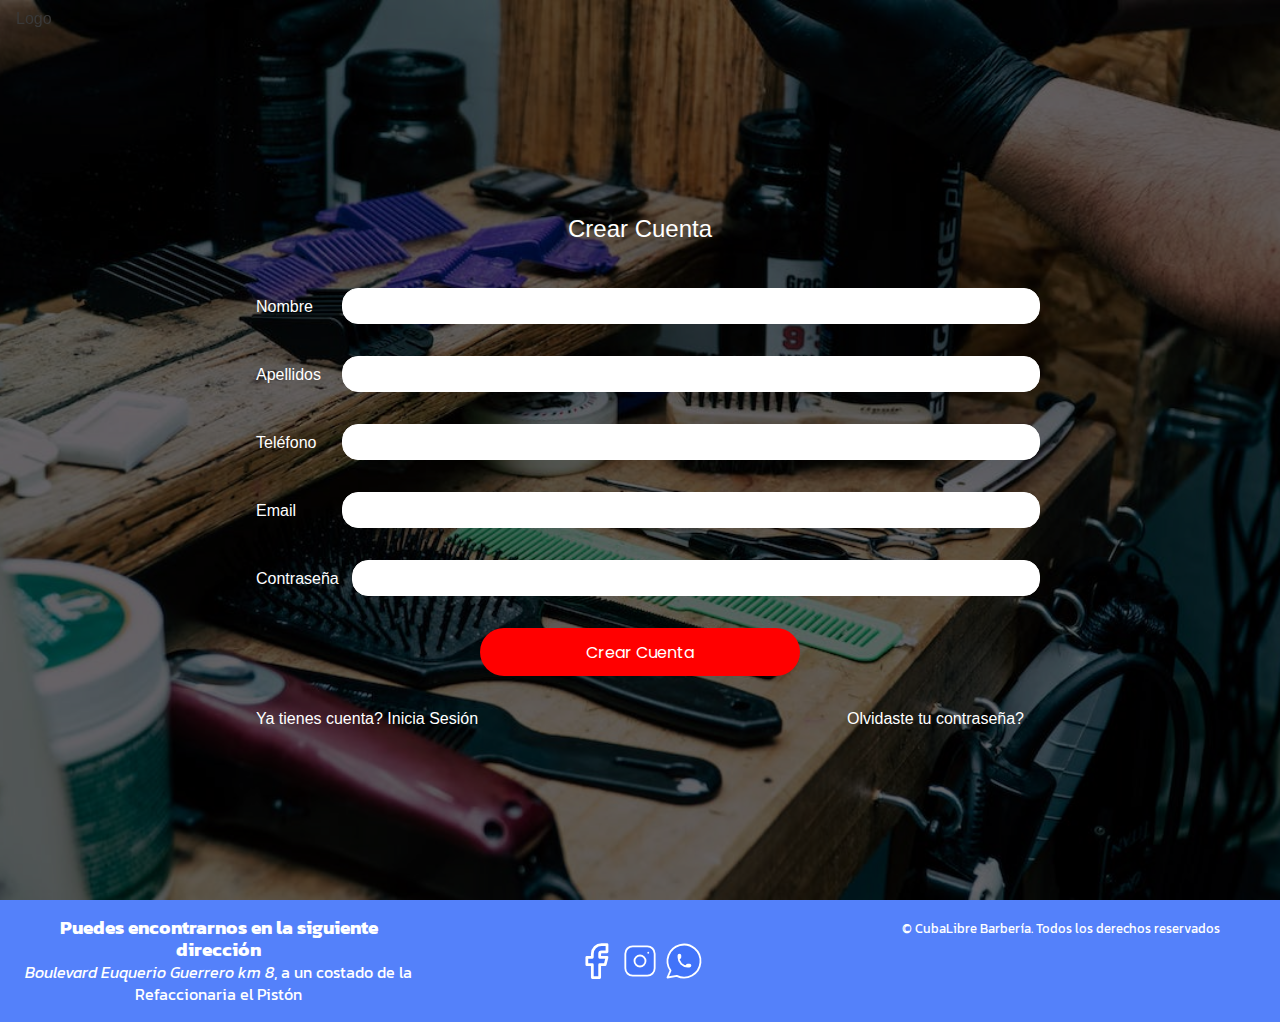
<file: pages/registro.html>
<!DOCTYPE html>
<html lang="en">
  <head>
    <meta charset="UTF-8" />
    <meta http-equiv="X-UA-Compatible" content="IE=edge" />
    <meta name="viewport" content="width=device-width, initial-scale=1.0" />

    <link rel="stylesheet" href="../css/style.css" />

    <title>Registro</title>
  </head>

  <body>
    <header class="header">
      <div class="header__logo">Logo</div>

      <!-- hacer logo de barberia -->
      <div class="header-right">
        <button class="menu-btn">
          <svg
            xmlns="http://www.w3.org/2000/svg"
            width="24"
            height="24"
            viewBox="0 0 24 24"
          >
            <path d="M4 6H20V8H4zM4 11H20V13H4zM4 16H20V18H4z" />
          </svg>
          <svg
            class="none"
            xmlns="http://www.w3.org/2000/svg"
            width="24"
            height="24"
            viewBox="0 0 24 24"
          >
            <path
              d="M16.192 6.344L11.949 10.586 7.707 6.344 6.293 7.758 10.535 12 6.293 16.242 7.707 17.656 11.949 13.414 16.192 17.656 17.606 16.242 13.364 12 17.606 7.758z"
            />
          </svg>
        </button>
      </div>
    </header>
    <main>
      <div class="imagen-ppal">
        <div class="imagen-ppal__opacity">
          <div class="acceso">
            <h2>Crear Cuenta</h2>

            <form class="form-sesion" id="form_register" action="#">
              <div class="form-sesion__nombre">
                <label for="nombre">Nombre</label>
                <input
                  type="text"
                  name="nombre"
                  id="nombre"
                  title="Nombre sólo acepta letras"
                  pattern="^[A-Za-zÑñÁáÉéÍíÓóÚúÜü\s]+$"
                  required
                />
              </div>
              <div class="form-sesion__apellido">
                <label for="apellido">Apellidos</label>
                <input
                  type="text"
                  name="apellido"
                  id="apellido"
                  title="Apellidos sólo acepta letras y espacios en blanco"
                  pattern="^[A-Za-zÑñÁáÉéÍíÓóÚúÜü\s]+$"
                  required
                />
              </div>
              <div class="form-sesion__phone">
                <label for="telefono">Teléfono</label>
                <input type="number" name="telefono" id="telefono" required />
              </div>
              <div class="form-sesion__email">
                <label for="email">Email</label>
                <input
                  type="email"
                  name="email"
                  id="email"
                  title="Email incorrecto"
                  pattern="^[a-z0-9]+(\.[_a-z0-9]+)*@[a-z0-9-]+(\.[a-z0-9-]+)*(\.[a-z]{2,15})$"
                  required
                />
              </div>

              <div class="form-sesion__password">
                <label for="password">Contraseña</label>
                <input type="password" name="password" id="password" required />
              </div>

              <div class="form-loader text-center none">
                <img src="../assets/img/loader.svg" alt="Enviando..." />
              </div>
              <div class="msg none"></div>

              <div class="form-sesion__enviar">
                <input class="btn centrar" type="submit" value="Crear Cuenta" />
              </div>
            </form>
            <div class="crear-cuenta">
              <p>Ya tienes cuenta? <a href="./sesion.html">Inicia Sesión</a></p>
              <a href="#">Olvidaste tu contraseña?</a>
            </div>
          </div>

          <article id="gracias" class="modal opacity">
            <div class="modal-content">
              <article class="form-sesion-response opacity">
                <h3>¡Muchas Gracias por registrarse!</h3>
                <svg
                  xmlns="http://www.w3.org/2000/svg"
                  width="24"
                  height="24"
                  viewBox="0 0 24 24"
                >
                  <path d="M12,18c4,0,5-4,5-4H7C7,14,8,18,12,18z" />
                  <path
                    d="M12,2C6.486,2,2,6.486,2,12c0,5.514,4.486,10,10,10s10-4.486,10-10C22,6.486,17.514,2,12,2z M12,20c-4.411,0-8-3.589-8-8 s3.589-8,8-8s8,3.589,8,8S16.411,20,12,20z"
                  />
                  <path
                    d="M13 12l2 .012C15.012 11.55 15.194 11 16 11s.988.55 1 1h2c0-1.206-.799-3-3-3S13 10.794 13 12zM8 11c.806 0 .988.55 1 1h2c0-1.206-.799-3-3-3s-3 1.794-3 3l2 .012C7.012 11.55 7.194 11 8 11z"
                  />
                </svg>
              </article>
            </div>
          </article>
        </div>
      </div>
    </main>
    <footer class="footer">
      <div class="footer__dir">
        <h3>Puedes encontrarnos en la siguiente dirección</h3>
        <p>
          <a href="#">Boulevard Euquerio Guerrero km 8</a>, a un costado de la
          Refaccionaria el Pistón
        </p>
      </div>
      <div class="footer__redes">
        <a href="#">
          <svg
            xmlns="http://www.w3.org/2000/svg"
            class="icon icon-tabler icon-tabler-brand-facebook"
            width="44"
            height="44"
            viewBox="0 0 24 24"
            stroke-width="1.5"
            stroke="#ffffff"
            fill="none"
            stroke-linecap="round"
            stroke-linejoin="round"
          >
            <path stroke="none" d="M0 0h24v24H0z" fill="none" />
            <path
              d="M7 10v4h3v7h4v-7h3l1 -4h-4v-2a1 1 0 0 1 1 -1h3v-4h-3a5 5 0 0 0 -5 5v2h-3"
            />
          </svg>
        </a>
        <a href="#">
          <svg
            xmlns="http://www.w3.org/2000/svg"
            class="icon icon-tabler icon-tabler-brand-instagram"
            width="44"
            height="44"
            viewBox="0 0 24 24"
            stroke-width="1"
            stroke="#ffffff"
            fill="none"
            stroke-linecap="round"
            stroke-linejoin="round"
          >
            <path stroke="none" d="M0 0h24v24H0z" fill="none" />
            <rect x="4" y="4" width="16" height="16" rx="4" />
            <circle cx="12" cy="12" r="3" />
            <line x1="16.5" y1="7.5" x2="16.5" y2="7.501" />
          </svg>
        </a>

        <a href="#">
          <svg
            xmlns="http://www.w3.org/2000/svg"
            class="icon icon-tabler icon-tabler-brand-whatsapp"
            width="44"
            height="44"
            viewBox="0 0 24 24"
            stroke-width="1"
            stroke="#ffffff"
            fill="none"
            stroke-linecap="round"
            stroke-linejoin="round"
          >
            <path stroke="none" d="M0 0h24v24H0z" fill="none" />
            <path d="M3 21l1.65 -3.8a9 9 0 1 1 3.4 2.9l-5.05 .9" />
            <path
              d="M9 10a0.5 .5 0 0 0 1 0v-1a0.5 .5 0 0 0 -1 0v1a5 5 0 0 0 5 5h1a0.5 .5 0 0 0 0 -1h-1a0.5 .5 0 0 0 0 1"
            />
          </svg>
        </a>
      </div>
      <div class="footer__derechos">
        <small> &copy; CubaLibre Barbería. Todos los derechos reservados</small>
      </div>
    </footer>

    <script src="../js/registro.js" type="module"></script>
  </body>
</html>
</file>
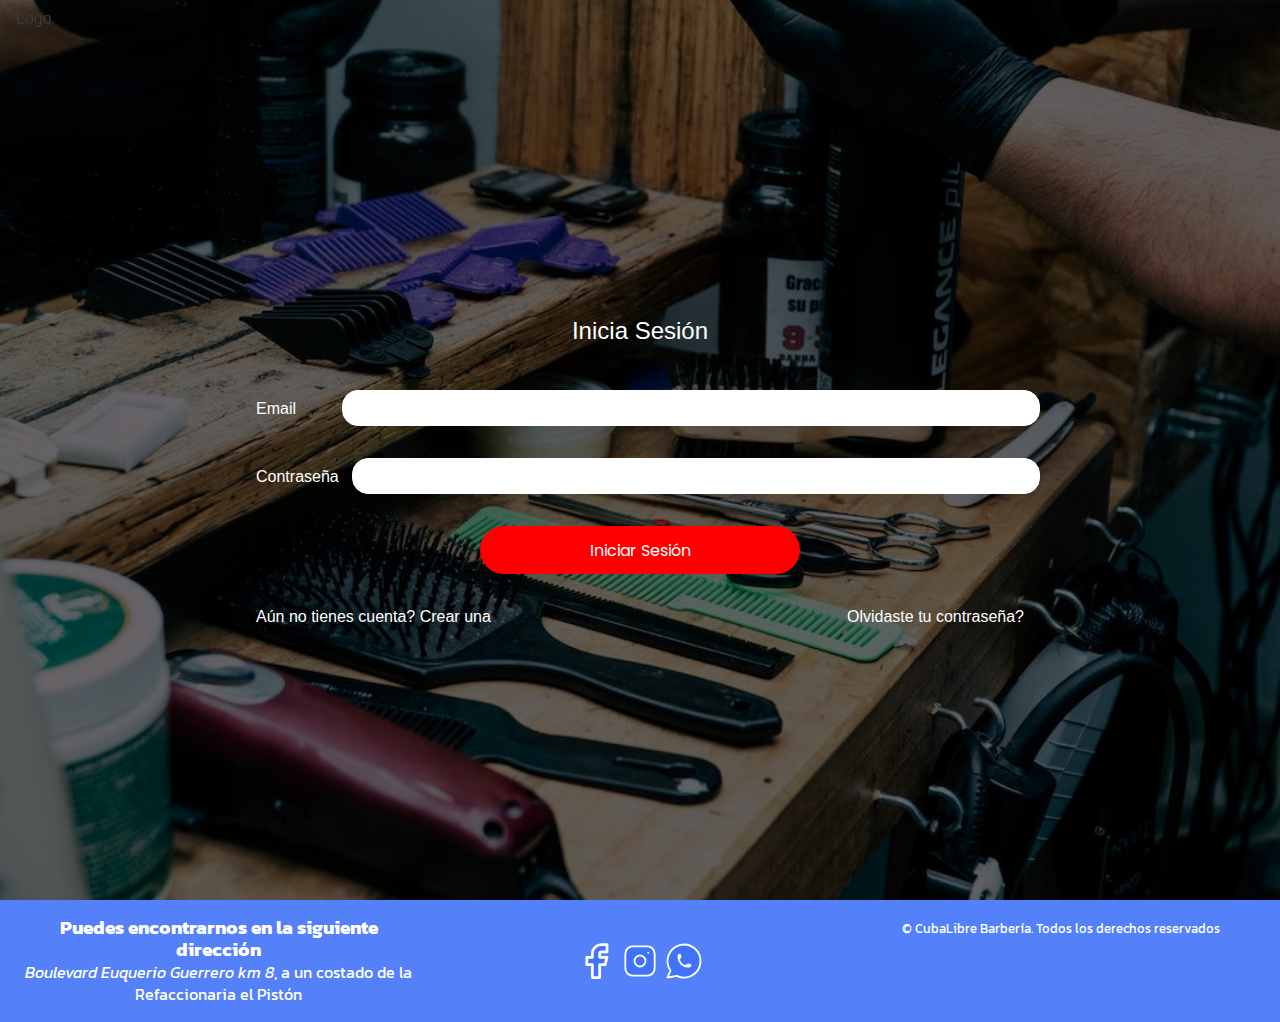
<file: pages/sesion.html>
<!DOCTYPE html>
<html lang="en">
  <head>
    <meta charset="UTF-8" />
    <meta http-equiv="X-UA-Compatible" content="IE=edge" />
    <meta name="viewport" content="width=device-width, initial-scale=1.0" />

    <link rel="stylesheet" href="../css/style.css" />

    <title>Iniciar Sesión</title>
  </head>

  <body>
    <header class="header">
      <div class="header__logo">Logo</div>

      <!-- hacer logo de barberia -->
      <div class="header-right">
        <button class="menu-btn">
          <svg
            xmlns="http://www.w3.org/2000/svg"
            width="24"
            height="24"
            viewBox="0 0 24 24"
          >
            <path d="M4 6H20V8H4zM4 11H20V13H4zM4 16H20V18H4z" />
          </svg>
          <svg
            class="none"
            xmlns="http://www.w3.org/2000/svg"
            width="24"
            height="24"
            viewBox="0 0 24 24"
          >
            <path
              d="M16.192 6.344L11.949 10.586 7.707 6.344 6.293 7.758 10.535 12 6.293 16.242 7.707 17.656 11.949 13.414 16.192 17.656 17.606 16.242 13.364 12 17.606 7.758z"
            />
          </svg>
        </button>
        <!-- <nav class="nav">
        <ul class="nav__list">
          <li><a  href="../index.html">Inicio</a></li>
          <li><a href="./pages/citas.html">Citas</a></li>
          <li><a href="./pages/tienda.html">Tienda</a></li>
          <li><a href="./pages/contacto.html">Contáctanos</a></li>
             </ul> -->
      </div>
    </header>
    <main>
      <div class="imagen-ppal">
        <div class="imagen-ppal__opacity">
          <div class="acceso">
            <h2>Inicia Sesión</h2>

            <form class="form-sesion" id="sesion-form" action="#">
              <div class="form-sesion__email">
                <label for="email">Email</label>
                <input
                  type="email"
                  name="email"
                  id="email"
                  title="Email incorrecto"
                  pattern="^[a-z0-9]+(\.[_a-z0-9]+)*@[a-z0-9-]+(\.[a-z0-9-]+)*(\.[a-z]{2,15})$"
                  required
                />
              </div>
              <div class="msg msg1 none"><h3>Usuario no encontrado</h3></div>
              <div class="form-sesion__password">
                <label for="password">Contraseña</label>
                <input type="password" name="password" id="password" required />
              </div>

              <div class="form-loader text-center none">
                <img src="../assets/img/loader.svg" alt="Enviando..." />
              </div>

              <div class="msg msg2 none"><h3>Contraseña Incorrecta</h3></div>
              <div class="msg msg3 none">
                <h3>
                  NO EXISTE NADIE REGISTRADO CON ESE EMAIL. POR FAVOR CREE UNA
                  CUENTA
                </h3>
              </div>
              <div class="form-sesion__enviar">
                <input
                  class="btn centrar"
                  type="submit"
                  value="Iniciar Sesión"
                />
              </div>
            </form>
            <div class="crear-cuenta">
              <p>
                Aún no tienes cuenta? <a href="./registro.html">Crear una</a>
              </p>
              <a href="#">Olvidaste tu contraseña?</a>
            </div>
          </div>

          <article id="bienvenido" class="modal opacity">
            <div class="modal-content">
              <article class="form-sesion-response opacity"></article>
            </div>
          </article>
        </div>
      </div>
    </main>
    <footer class="footer">
      <div class="footer__dir">
        <h3>Puedes encontrarnos en la siguiente dirección</h3>
        <p>
          <a href="#">Boulevard Euquerio Guerrero km 8</a>, a un costado de la
          Refaccionaria el Pistón
        </p>
      </div>
      <div class="footer__redes">
        <a href="#">
          <svg
            xmlns="http://www.w3.org/2000/svg"
            class="icon icon-tabler icon-tabler-brand-facebook"
            width="44"
            height="44"
            viewBox="0 0 24 24"
            stroke-width="1.5"
            stroke="#ffffff"
            fill="none"
            stroke-linecap="round"
            stroke-linejoin="round"
          >
            <path stroke="none" d="M0 0h24v24H0z" fill="none" />
            <path
              d="M7 10v4h3v7h4v-7h3l1 -4h-4v-2a1 1 0 0 1 1 -1h3v-4h-3a5 5 0 0 0 -5 5v2h-3"
            />
          </svg>
        </a>
        <a href="#">
          <svg
            xmlns="http://www.w3.org/2000/svg"
            class="icon icon-tabler icon-tabler-brand-instagram"
            width="44"
            height="44"
            viewBox="0 0 24 24"
            stroke-width="1"
            stroke="#ffffff"
            fill="none"
            stroke-linecap="round"
            stroke-linejoin="round"
          >
            <path stroke="none" d="M0 0h24v24H0z" fill="none" />
            <rect x="4" y="4" width="16" height="16" rx="4" />
            <circle cx="12" cy="12" r="3" />
            <line x1="16.5" y1="7.5" x2="16.5" y2="7.501" />
          </svg>
        </a>

        <a href="#">
          <svg
            xmlns="http://www.w3.org/2000/svg"
            class="icon icon-tabler icon-tabler-brand-whatsapp"
            width="44"
            height="44"
            viewBox="0 0 24 24"
            stroke-width="1"
            stroke="#ffffff"
            fill="none"
            stroke-linecap="round"
            stroke-linejoin="round"
          >
            <path stroke="none" d="M0 0h24v24H0z" fill="none" />
            <path d="M3 21l1.65 -3.8a9 9 0 1 1 3.4 2.9l-5.05 .9" />
            <path
              d="M9 10a0.5 .5 0 0 0 1 0v-1a0.5 .5 0 0 0 -1 0v1a5 5 0 0 0 5 5h1a0.5 .5 0 0 0 0 -1h-1a0.5 .5 0 0 0 0 1"
            />
          </svg>
        </a>
      </div>
      <div class="footer__derechos">
        <small> &copy; CubaLibre Barbería. Todos los derechos reservados</small>
      </div>
    </footer>

    <script src="../js/sesion.js" type="module"></script>
  </body>
</html>
</file>
<file: css/style.css>
@charset "UTF-8";
@import url("https://fonts.googleapis.com/css2?family=Kanit&display=swap");
@import url("https://fonts.googleapis.com/css2?family=Poppins:wght@700&display=swap");
@import url("https://fonts.googleapis.com/css2?family=Lobster&display=swap");
@import url("https://fonts.googleapis.com/css2?family=Rajdhani&display=swap");
:root {
  --negro: #393939;
  /* Tipografía */
  --tipo-principal: Helvetica, Arial, sans-serif;
  --tipo-secundaria: Verdana;
}

/* Reseteamos los margin y paddings de todas las etiquetas */
* {
  margin: 0;
  padding: 0;
  border: 0;
  box-sizing: border-box;
  vertical-align: baseline;
}

/* Evitamos problemas con las imagenes */
img,
picture,
video,
iframe,
figure {
  max-width: 100%;
  width: 100%;
  display: block;
  /* opcional */
  -o-object-fit: cover;
     object-fit: cover;
  /* opcional */
  -o-object-position: center center;
     object-position: center center;
}

/* Reseteamos los enlaces para funcionar como cajas... */
a {
  display: block;
  text-decoration: none;
  color: inherit;
  font-size: inherit;
}

/* ... excepto los que se encuentran en párrafos */
p a {
  display: inline;
}

/* Quitamos los puntos de los <li> */
li {
  list-style-type: none;
  font-size: 1.2rem;
  font-weight: bold;
}

/* Configuramos anclas suaves */
html {
  scroll-behavior: smooth;
}

/* Desactivamos estilos por defecto de las principales etiquetas de texto */
h1 {
  font-size: 2.5em;
}

h1,
h2,
h3,
h4,
h5,
h6,
p,
span,
a,
strong,
blockquote,
i,
b,
u,
em {
  font-weight: inherit;
  font-style: inherit;
  text-decoration: none;
  color: inherit;
}

/* Evitamos problemas con los pseudoelementos de quotes */
blockquote:before,
blockquote:after,
q:before,
q:after {
  content: "";
  content: none;
}

/* Configuramos el texto que seleccionamos */
::-moz-selection {
  background-color: var(--negro);
  color: var(--blanco);
}
::selection {
  background-color: var(--negro);
  color: var(--blanco);
}

/* Nivelamos problemas de tipografías y colocación de formularios */
form,
input,
textarea,
select,
button,
label {
  font-family: inherit;
  font-size: inherit;
  -webkit-hyphens: auto;
          hyphens: auto;
  background-color: transparent;
  color: inherit;
  display: block;
  /* opcional */
  -webkit-appearance: none;
     -moz-appearance: none;
          appearance: none;
}

/* Reseteamos las tablas */
table,
tr,
td {
  border-collapse: collapse;
  border-spacing: 0;
}

/* Evitamos problemas con los SVG */
svg {
  width: 100%;
  display: block;
  fill: currentColor;
}

/* (Probándolo, no usar en producción) En el caso de añadir una  */
/* p svg{
  display: inline;
  width: initial;
} */
/* Configuramos la tipografía para toda la web */
body {
  min-height: 100vh;
  font-size: 100%;
  font-family: var(--tipo-principal);
  color: var(--negro);
  /* opcional */
  line-height: 1.4em;
  /* opcional */
  -webkit-hyphens: auto;
          hyphens: auto;
  /* opcional */
  font-smooth: always;
  /* opcional */
  -webkit-font-smoothing: antialiased;
  /* opcional */
  -moz-osx-font-smoothing: grayscale;
}

.menu-btn {
  margin-right: 1rem;
  cursor: pointer;
}
.menu-btn svg {
  fill: #ffffff;
  height: 2.5em;
  width: 2.5em;
  transition: all 0.4s ease;
}
.menu-btn svg:hover {
  fill: #ff0000;
}

.btn {
  font-family: "Poppins", sans-serif;
  background-color: #ff0000;
  color: #ffffff;
  transition: all 0.8s ease;
  width: 10em;
  height: 3em;
  border-radius: 33px;
  cursor: pointer;
}
.btn:hover {
  background-color: #ffffff;
  color: #ff0000;
}

.btn-reserva {
  display: flex;
  align-items: center;
  justify-content: center;
  font-size: 1.5rem;
  /* font-family: ; */
  font-weight: bold;
}
.btn-reserva span {
  margin-left: 1rem;
  color: #ff0000;
  opacity: 0;
  transition: all 0.5s ease;
}
.btn-reserva:hover span {
  opacity: 1;
}

.contenedor-cita {
  font-family: "Rajdhani", sans-serif;
  color: #ffffff;
  width: 90%;
  margin-left: auto;
  margin-right: auto;
  display: flex;
  flex-direction: column;
  align-items: center;
  justify-content: center;
  transition: all 0.5s ease;
}

.cita {
  display: flex;
  flex-direction: column;
  align-items: center;
  justify-content: center;
}

.cita-encabezado {
  font-family: "Lobster", cursive;
  height: 8rem;
  display: flex;
  flex-direction: column;
  align-items: center;
  justify-content: space-around;
}

.crear-cita {
  font-size: 1.7rem;
}

.usuario-citas {
  width: 100%;
  display: flex;
  justify-content: space-around;
}

.usuario-sesion {
  font-size: 1rem;
  font-weight: 1000;
  transition: all 0.5s ease;
  cursor: pointer;
}
.usuario-sesion:hover {
  color: #ff0000;
}

.cita-selector {
  margin-top: 1rem;
  width: 95%;
  margin-left: auto;
  margin-right: auto;
}
.cita-selector ul {
  background-color: #ffffff;
  width: 100%;
  display: grid;
  grid-template-columns: repeat(3, 1fr);
}
.cita-selector ul li {
  color: #ff0000;
  border: 2px solid #ff0000;
  display: flex;
  justify-content: center;
}
.cita-selector ul li:hover {
  background-color: #4173f9;
  color: #ffffff;
  transition: all 0.5s ease;
}
.cita-selector ul li button {
  width: 100%;
  font-size: 1rem;
  font-weight: bold;
}
.cita-selector ul li button:hover {
  cursor: pointer;
}

.contenedor-cita__servicios {
  margin-top: 1rem;
}
.contenedor-cita__servicios h2,
.contenedor-cita__servicios p {
  text-align: center;
}

.bloque-servicios {
  margin-top: 1rem;
  display: grid;
  grid-template-columns: repeat(3, 1fr);
  -moz-column-gap: 1rem;
       column-gap: 1rem;
  row-gap: 1rem;
}
.bloque-servicios__servicio {
  background-color: #ffffff;
  display: flex;
  flex-direction: column;
  align-items: center;
  justify-content: space-around;
  height: 6em;
  /*   border: 2px solid map-get($colors, red-color); */
  border-radius: 18px;
}
.bloque-servicios__servicio h3 {
  color: #4173f9;
  text-align: center;
  font-size: 1rem;
}
.bloque-servicios__servicio strong {
  font-weight: bold;
  font-size: 1.1rem;
  color: #4173f9;
  text-align: center;
}
.bloque-servicios__servicio:hover {
  background-color: #4173f9;
  transition: all 0.5s ease;
  cursor: pointer;
}
.bloque-servicios__servicio:hover h3 {
  color: #ffffff;
}
.bloque-servicios__servicio:hover strong {
  color: #ffffff;
}

.contenedor-cita__info-cita {
  width: 100%;
  margin-top: 1rem;
}
.contenedor-cita__info-cita h2,
.contenedor-cita__info-cita p {
  text-align: center;
  margin-top: 1rem;
}
.contenedor-cita__info-cita p {
  margin-bottom: 1rem;
}
.contenedor-cita__info-cita div {
  width: 100%;
  display: flex;
  align-items: center;
  justify-content: center;
}
.contenedor-cita__info-cita div label {
  align-self: flex-start;
  padding: 0.5rem 1rem;
  width: 7rem;
}
.contenedor-cita__info-cita input {
  border: 1px solid #ffffff;
  border-radius: 16px;
  background-color: #ffffff;
  padding-top: 0.5rem;
  padding-bottom: 0.5rem;
  padding-left: 0.3rem;
  margin-bottom: 2rem;
  width: 100%;
  color: black;
}
.contenedor-cita__info-cita .info-cita_btn {
  display: flex;
  align-items: center;
  justify-content: space-between;
}

.cita-btn {
  background-color: #ffffff;
  border: 1px solid #ff0000;
  color: #ff0000;
  width: 10rem;
  font-size: 1.2rem;
  font-weight: bold;
  padding: 0.6rem 1rem;
  cursor: pointer;
}
.cita-btn:hover {
  background-color: #4173f9;
  color: #ffffff;
  transition: all 0.5s ease;
}

.contenedor-cita__resumen {
  width: 100%;
  margin-top: 2rem;
}
.contenedor-cita__resumen h2 {
  text-align: center;
}
.contenedor-cita__resumen .resumen-cita {
  display: flex;
  flex-direction: column;
  justify-content: flex-start;
  align-items: center;
  margin-top: 1rem;
}
.contenedor-cita__resumen .resumen-servicios {
  display: flex;
  flex-direction: column;
  justify-content: flex-start;
  align-items: center;
  padding-bottom: 0.8rem;
  border-bottom: 1px solid #ffffff;
}
.contenedor-cita__resumen .resumen-btn {
  margin-top: 1rem;
}
.contenedor-cita__resumen .resumen-btn .cita-btn {
  margin-left: auto;
  margin-right: auto;
}
.contenedor-cita__resumen .resumen-btn button {
  margin-top: 3rem;
}

.contact-form {
  /*   background-color: white; */
  width: 90%;
  margin-left: auto;
  margin-right: auto;
}
.contact-form legend {
  color: #ffffff;
  font-size: 1.5rem;
  text-align: center;
  padding-bottom: 2rem;
}
.contact-form input[type=submit] {
  width: 80%;
  margin-left: auto;
  margin-right: auto;
}

.input-text {
  width: 90%;
  border: 1px solid #ffffff;
  border-radius: 16px;
  background-color: #ffffff;
  padding-top: 0.5rem;
  padding-bottom: 0.5rem;
  padding-left: 0.3rem;
  margin-bottom: 2rem;
  margin-left: auto;
  margin-right: auto;
}

textarea {
  resize: none;
}

.tienda {
  font-family: "Rajdhani", sans-serif;
  padding-top: 9rem;
  padding-bottom: 2rem;
  background-image: url(../assets/img/depositphotos_71389881-stock-photo-vintage-equipment-of-a-barber.jpg);
  width: 100%;
  position: relative;
}
.tienda h2 {
  font-family: "Lobster", cursive;
  font-size: 2rem;
  color: #ffffff;
  padding-bottom: 1rem;
  text-align: center;
}
.tienda input {
  width: 70%;
  background-color: #ffffff;
  margin-top: 1rem;
  margin-bottom: 1rem;
  border-radius: 16px;
  padding: 0.5rem 0.5rem;
}

.search {
  display: flex;
  justify-content: center;
  align-items: center;
}
.search svg {
  width: 5rem;
  cursor: pointer;
  fill: transparent;
  opacity: 0.8;
  transition: opacity 0.5s ease;
}
.search svg:hover {
  opacity: 1.5;
}

.table {
  table-layout: fixed;
  width: 100%;
  border-collapse: collapse;
  background-color: black;
}

thead th:nth-child(1) {
  width: 20%;
}

thead th:nth-child(2) {
  width: 20%;
}

thead th:nth-child(3) {
  width: 20%;
}

thead th:nth-child(4) {
  width: 20%;
}

th {
  font-size: 1rem;
  border-bottom: 1px solid #ffffff;
}

th,
td {
  padding: 20px;
}

tbody td {
  font-size: 1.2rem;
  text-align: center;
}

.cards {
  display: grid;
  grid-template-columns: repeat(1, 1fr);
  gap: 1rem;
  padding-top: 2rem;
}

.cards__card {
  border: 1px solid black;
  width: 70%;
  height: 22rem;
  background-color: #f3ecea;
  padding-top: 1rem;
  margin-left: auto;
  margin-right: auto;
  border-radius: 20px;
}
.cards__card:hover .block-cart {
  -webkit-clip-path: polygon(0 100%, 100% 100%, 100% 0, 0 0);
          clip-path: polygon(0 100%, 100% 100%, 100% 0, 0 0);
  transition: -webkit-clip-path 0.5s ease;
  transition: clip-path 0.5s ease;
  transition: clip-path 0.5s ease, -webkit-clip-path 0.5s ease;
}
.cards__card:hover .block-cart svg {
  opacity: 1;
  transition: opacity 1s ease;
}

.card-img {
  width: 80%;
  margin-left: auto;
  margin-right: auto;
  height: 15rem;
  /*   background-color: red; */
  position: relative;
}
.card-img img {
  width: 80%;
  height: 15rem;
  margin-left: auto;
  margin-right: auto;
}

.card-texto {
  display: flex;
  flex-direction: column;
  align-items: center;
  justify-content: center;
  padding: 1rem 1rem;
}
.card-texto p {
  font-weight: 700;
}
.card-texto strong {
  font-weight: bold;
}
.card-texto p,
.card-texto strong {
  text-align: center;
}

.block-cart {
  position: absolute;
  bottom: 0;
  left: 0;
  width: 100%;
  height: 3rem;
  display: flex;
  align-items: center;
  justify-content: center;
  background-color: rgba(0, 0, 0, 0.8);
  -webkit-clip-path: polygon(0 100%, 100% 100%, 100% 100%, 0% 100%);
          clip-path: polygon(0 100%, 100% 100%, 100% 100%, 0% 100%);
}
.block-cart svg {
  cursor: pointer;
  opacity: 0;
}

.acceso {
  width: 100%;
  display: flex;
  flex-direction: column;
  justify-content: center;
  align-items: center;
  color: white;
}
.acceso h2 {
  text-align: center;
  padding: 3rem;
}

.form-sesion {
  width: 90%;
  padding-bottom: 2rem;
}
.form-sesion__email, .form-sesion__password, .form-sesion__nombre, .form-sesion__apellido, .form-sesion__phone {
  width: 100%;
  display: flex;
  align-items: center;
  justify-content: center;
}
.form-sesion__email label, .form-sesion__password label, .form-sesion__nombre label, .form-sesion__apellido label, .form-sesion__phone label {
  align-self: flex-start;
  padding: 0.5rem 1rem;
  width: 7rem;
}
.form-sesion__email input, .form-sesion__password input, .form-sesion__nombre input, .form-sesion__apellido input, .form-sesion__phone input {
  border: 1px solid #ffffff;
  border-radius: 16px;
  background-color: #ffffff;
  padding-top: 0.5rem;
  padding-bottom: 0.5rem;
  padding-left: 0.3rem;
  margin-bottom: 2rem;
  width: 100%;
  color: black;
}
.form-sesion__enviar {
  width: 100%;
}

.crear-cuenta {
  width: 60%;
  display: flex;
  flex-direction: column;
  gap: 1rem;
  justify-content: space-between;
  align-items: center;
}

/* modal */
.modal {
  position: fixed;
  z-index: 999;
  top: 0;
  right: 0;
  bottom: 0;
  left: 0;
  display: flex;
  justify-content: center;
  align-items: center;
  background-color: rgba(0, 0, 0, 0.6);
  /*   opacity: 0; */
  pointer-events: none;
  transition: all 1s;
}

.modal-content {
  position: relative;
  width: 80%;
}

.modal-close {
  position: absolute;
  top: 1rem;
  right: 1rem;
}

.modal-close svg {
  width: 3rem;
  height: 3rem;
}

.modal#gracias:target {
  /* opacity: 0; */
  pointer-events: none;
}

.form-sesion-response {
  padding: 1rem;
  width: 50%;
  height: 10rem;
  margin-left: auto;
  margin-right: auto;
  border-radius: 16px;
  text-align: center;
  background-color: #ffffff;
}
.form-sesion-response h3 {
  margin-bottom: 1rem;
}

/* .form-loader {
  width: 5rem;
  height: 5rem;
  margin-bottom: 1rem;
  @include margin-lat;
  img {
    width: 100%;
  }
} */
.msg {
  margin-bottom: 1rem;
  width: 100%;
  text-align: center;
  background-color: #ff0000;
  padding: 0.5rem;
}

.header {
  background-color: transparent;
  height: 4rem;
  width: 100%;
  position: fixed;
  left: 0;
  top: 0;
  z-index: 999;
  display: flex;
  justify-content: space-between;
  align-items: center;
}
.header__logo {
  padding: 0.5em 1em;
  width: 10rem;
  height: 4rem;
}
.header__right {
  display: flex;
  justify-content: flex-end;
  align-items: center;
}
.header__right .opciones {
  margin-right: 1rem;
  display: flex;
  justify-content: center;
  align-items: center;
}
.header__right .opciones .carrito {
  margin-left: 0.8rem;
  margin-right: 0.5rem;
  cursor: pointer;
  position: relative;
}
.header__right .opciones .cant-carrito {
  color: white;
  position: absolute;
  top: -8px;
  right: -6px;
}

.vista_carrito {
  width: 100%;
  padding: 1rem 5rem;
  background-color: rgba(0, 0, 0, 0.6);
  color: #ffffff;
  position: absolute;
  top: 4rem;
  right: 0;
}

.nav {
  position: fixed;
  left: 0;
  top: 4rem;
  width: 100%;
  opacity: 0;
  color: black;
  pointer-events: none;
  transition: opacity 0.5s ease;
}
.nav.is-active {
  opacity: 1;
  pointer-events: auto;
}
.nav__list {
  background-color: rgba(0, 0, 0, 0.8);
  display: flex;
  flex-direction: column;
  justify-content: center;
  align-items: center;
}
.nav__list li {
  color: #ffffff;
  padding: 0.4rem;
  margin-top: 0.5rem;
  width: 100%;
  transition: all 0.5s ease;
}
.nav__list li:hover {
  border: 1px solid #ff0000;
}
.nav__list li:hover a {
  color: #ff0000;
}
.nav__list:last-child {
  margin-bottom: 1rem;
}
.nav__list a {
  font-family: "Kanit", sans-serif;
  font-size: 1.5rem;
  text-shadow: none;
  width: auto;
  padding-top: 0.2rem;
  width: 100%;
  text-align: center;
  transition: all 0.5s ease;
}

.contenedor {
  max-width: 100%;
  margin-left: auto;
  margin-right: auto;
}

.imagen-ppal {
  background-image: url(../assets/img/pexels-photo-897271.jpeg);
  background-position: center;
  background-repeat: no-repeat;
  background-size: cover;
  background-attachment: fixed;
  height: 100vh;
}
.imagen-ppal__opacity {
  background-color: rgba(0, 0, 0, 0.6);
  height: 100%;
  width: 100%;
  display: flex;
  align-items: center;
  justify-content: center;
}

.info {
  margin-top: 1rem;
  /* font-family: ; */
}
.info h2 {
  font-family: "Lobster", cursive;
  text-align: center;
  font-size: 2rem;
  line-height: 1.2;
  padding-top: 0.5rem;
  padding-bottom: 0.5rem;
}

.general-info {
  display: grid;
  grid-template-columns: repeat(1, 1fr);
  margin: 1rem 1rem;
}

.general-info__img {
  /*   margin: 1rem 1rem; */
  height: 30rem;
}

.img1 {
  background-image: url("../assets/img/barberia-estilo-industrial.webp");
  background-position: center;
  background-size: cover;
}

.img2 {
  background-image: url("../assets/img/barberia2.jpg");
  background-position: center;
  background-size: cover;
}

.general-info__text {
  padding: 1rem;
  font-family: "Rajdhani", sans-serif;
  display: flex;
  justify-content: center;
  align-items: center;
}
.general-info__text p {
  text-align: justify;
}

.mensaje {
  margin-left: auto;
  margin-right: auto;
  transition: all 0.8s ease;
  background-color: #ffffff;
  width: 80%;
  display: flex;
  flex-direction: column;
  align-items: center;
  justify-content: center;
  text-align: center;
  height: 10rem;
  border-radius: 18px;
}
.mensaje h2 {
  font-weight: 600;
}
.mensaje P {
  margin-top: 2rem;
}
.mensaje P a {
  text-decoration: underline;
  color: #ff0000;
}

.none {
  display: none;
}

.header-background {
  background-color: rgba(65, 115, 249, 0.9);
  transition: all 0.8s ease;
}

.logo-wp {
  position: fixed;
  right: 1rem;
  bottom: 1rem;
  z-index: 998;
  fill: white;
}

.click_citas {
  /* usar ara cuando se seleccione la cita */
  background-color: #4173f9;
  color: #ffffff;
}

.citas-opacity {
  opacity: 0;
}

.active-page {
  color: #ff0000;
}

.centrar {
  width: 100%;
}

.opacity {
  pointer-events: none;
  opacity: 0;
}

.errorMessage {
  background-color: #ff0000;
  display: block;
  width: 100%;
}

.click-servicios {
  background-color: #4173f9;
  /*   color: white; */
}

.color-white {
  color: #ffffff;
}

.border {
  border: 3px solid #ff0000;
  background-color: rgb(202, 198, 197);
}

.margin {
  margin-bottom: 1rem;
}

.list {
  list-style: circle;
}

.filter {
  visibility: hidden;
  opacity: 0;
  order: 1;
}

.usuarioSesion {
  cursor: pointer;
}

.icon-tabler-user:hover,
.icon-tabler-user-off:hover,
.icon-tabler-shopping-cart:hover {
  fill: #ff0000;
  transition: fill 0.5s ease;
}

.text-carrito {
  font-size: 0.8rem;
  margin-right: 3rem;
}

.flex {
  display: flex;
  justify-content: space-around;
  align-items: center;
}

.icon-tabler-trash {
  cursor: pointer;
  text-align: center;
}
.icon-tabler-trash:hover {
  fill: #ff0000;
  transition: fill 0.5s ease;
}

.form-loader {
  width: 5rem;
  height: 5rem;
  margin-bottom: 1rem;
  margin-left: auto;
  margin-right: auto;
}
.form-loader img {
  width: 100%;
}

.prod_cant {
  display: flex;
  flex-wrap: nowrap;
  justify-content: center;
  align-items: center;
}

.monto {
  width: 100%;
  text-align: center;
  background-color: black;
  font-size: 1.4rem;
  padding-top: 0.5rem;
  padding-bottom: 1rem;
}

.prod_add,
.prod_subtract {
  /*  font-weight: bold; */
  text-align: center;
  cursor: pointer;
}
.prod_add svg,
.prod_subtract svg {
  fill: black;
}

.prod_add {
  margin-right: 0.5rem;
}

.prod_subtract {
  margin-left: 0.5rem;
}

.rowTrash {
  cursor: pointer;
  text-align: center;
}

span {
  font-size: 1rem;
  padding: 0.1rem 0.4rem;
  border-radius: 16px;
  font-weight: bolder;
  background-color: red;
  margin-left: 2rem;
}

.comprarCarrito {
  margin-top: 1rem;
  margin-left: auto;
  margin-right: auto;
}

.disp-flex {
  display: flex;
  justify-content: space-around;
}
.disp-flex p {
  font-size: 1.3rem;
}

.footer {
  font-family: "Kanit", sans-serif;
  background-color: rgba(65, 115, 249, 0.9);
  color: #ffffff;
  padding: 1rem 1rem;
  display: grid;
  grid-template-columns: repeat(1, 1fr);
  row-gap: 2rem;
}
.footer__dir {
  display: flex;
  flex-direction: column;
  align-items: center;
  justify-content: center;
}
.footer__dir h3 {
  font-weight: bold;
}
.footer__dir h3,
.footer__dir p {
  text-align: center;
}
.footer__dir h3 a,
.footer__dir p a {
  font-style: italic;
}
.footer__dir p:hover {
  scale: 1.2;
  transition: all 1s ease;
}
.footer__dir p:hover a {
  text-decoration: underline;
  font-weight: 800;
}
.footer__redes {
  display: flex;
  align-items: center;
  justify-content: center;
}
.footer__redes a svg {
  fill: #4173f9;
  transition: all 0.8s ease;
}
.footer__redes a svg:hover {
  fill: #ff0000;
}
.footer__derechos {
  margin-left: auto;
  margin-right: auto;
}

@media screen and (max-width: 600px) {
  table {
    width: 100%;
    display: block;
  }
  thead th {
    display: none;
  }
  thead th:last-child {
    display: block;
    margin-left: auto;
    margin-right: auto;
  }
  thead th:last-child span {
    margin-left: 0;
  }
  tr:nth-of-type(2n) {
    background-color: inherit;
  }
  tr td:first-child {
    border-top: 1px solid #ffffff;
    font-weight: bold;
    font-size: 1.3rem;
  }
  tbody td {
    display: block;
    text-align: center;
  }
  tbody td:before {
    content: attr(data-th);
    display: block;
    text-align: center;
  }
}
@media screen and (min-width: 480px) {
  .btn-reserva {
    width: 15em;
  }
  .cita-selector ul li button {
    font-size: 1.2rem;
    padding: 0.2rem 0.5rem;
  }
}
@media screen and (min-width: 768px) {
  .main-citas {
    grid-template-columns: repeat(2, 1fr);
  }
  .cards {
    grid-template-columns: repeat(2, 1fr);
  }
  .cards__card {
    width: 90%;
  }
  .centrar {
    width: 20rem;
    margin-left: auto;
    margin-right: auto;
  }
  .crear-cuenta {
    flex-direction: row;
  }
}
@media screen and (min-width: 900px) {
  .nav {
    position: static;
    opacity: 1;
    pointer-events: auto;
  }
  .nav__list {
    background-color: transparent;
    flex-direction: row;
    justify-content: flex-end;
    align-items: center;
  }
  .nav__list li {
    margin-right: 0.5rem;
  }
  .nav__list li:hover {
    border: 0;
  }
  .nav__list:last-child {
    margin-bottom: 0;
  }
  .menu-btn {
    display: none;
  }
  .header__text p {
    font-size: 3rem;
  }
  .btn-text {
    width: 30rem;
  }
  .aditional-info {
    flex-direction: row;
    justify-content: space-around;
  }
  .info_img {
    width: 22rem;
    height: 22rem;
  }
  .info_text {
    width: 22rem;
    height: 22rem;
  }
  .general-info {
    grid-template-columns: repeat(2, 1fr);
  }
  .general-info .change-img {
    grid-column: 2;
  }
  .general-info .change-text {
    grid-column: 1;
    grid-row: 2;
  }
  .contact-form {
    width: 50rem;
  }
  .contact-form input[type=submit] {
    width: 20rem;
  }
  .search input {
    width: 40%;
  }
  .form-sesion {
    width: 50rem;
  }
  .header__right {
    width: 40%;
    display: grid;
    grid-template-columns: repeat(2, 1fr);
    -moz-column-gap: 0.5rem;
         column-gap: 0.5rem;
  }
  .opciones {
    width: 10rem;
    grid-column: 2;
    grid-row: 2;
  }
  .navegacion {
    grid-column: 1;
    grid-row: 2;
  }
}
@media screen and (min-width: 1024px) {
  .header-btn {
    width: 20rem;
  }
  .grid-container {
    grid-template-columns: repeat(2, 1fr);
  }
  .block-1 {
    grid-column: 2;
  }
  .btn-text {
    width: 15rem;
  }
  .info_img {
    width: 25rem;
    height: 25rem;
  }
  .info_text {
    width: 25rem;
    height: 25rem;
  }
  .footer {
    grid-template-columns: repeat(3, 1fr);
    gap: 1rem;
  }
  .contenedor-cita {
    width: 50%;
  }
  .cards {
    grid-template-columns: repeat(3, 1fr);
  }
}/*# sourceMappingURL=style.css.map */
</file>
